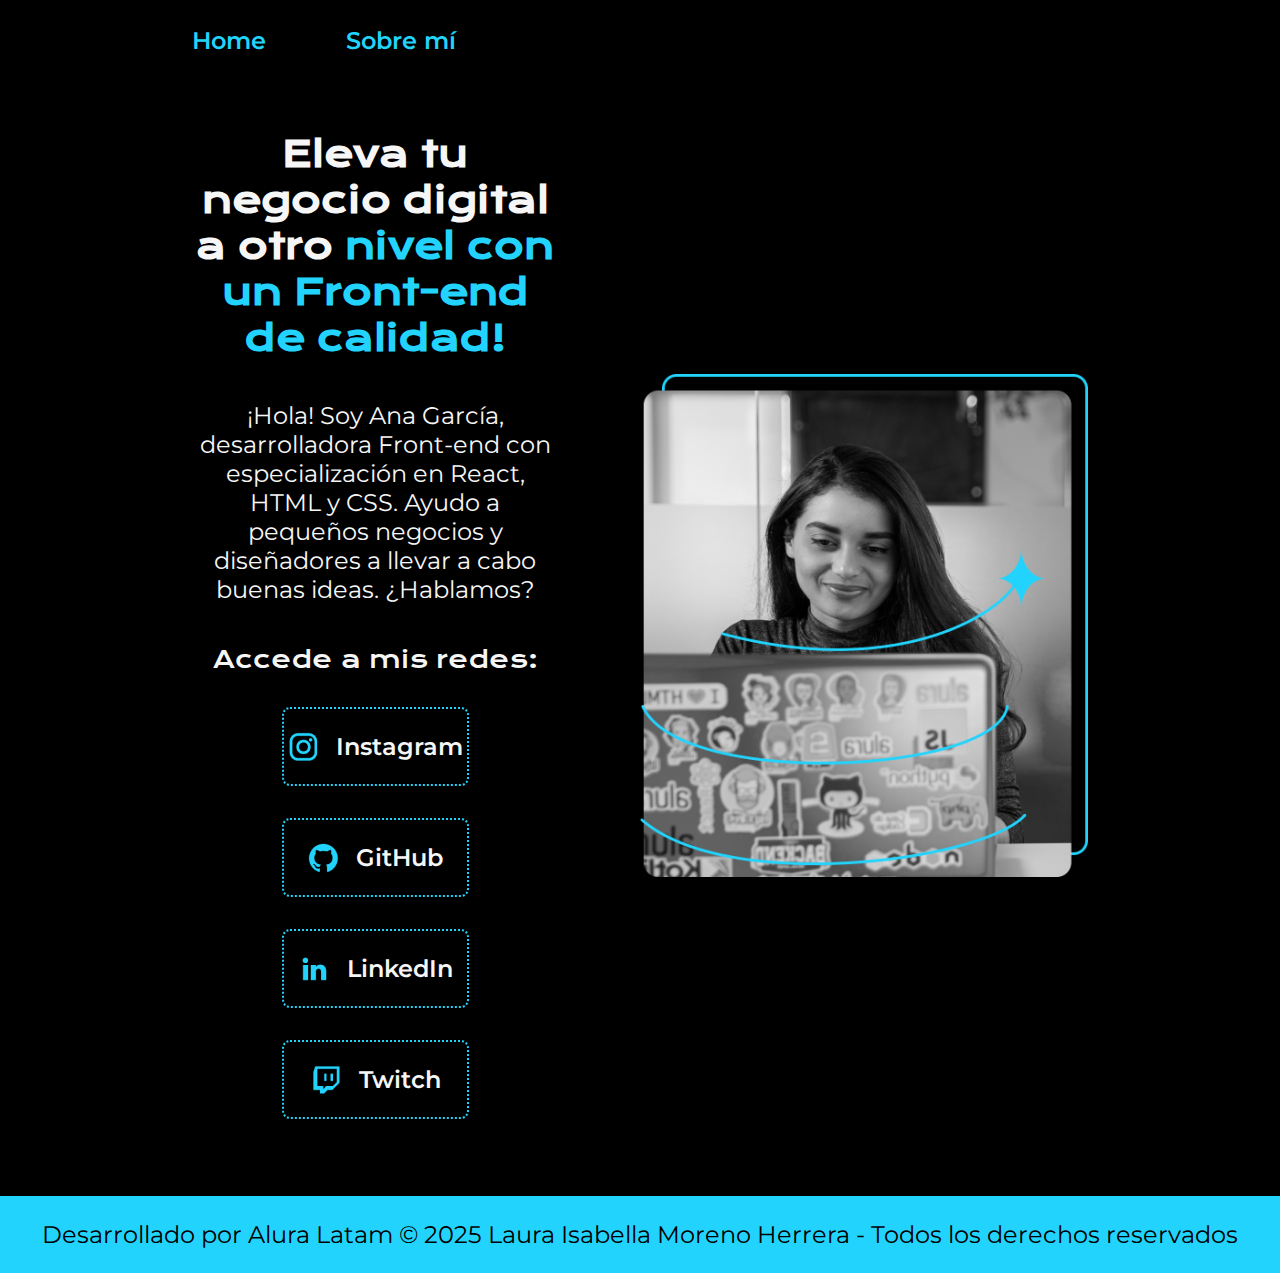
<file: index.html>
<!DOCTYPE html>
<html lang="es">

<head>
    <meta charset="UTF-8">
    <meta http-equiv="X-UA-Compatible" content="IE=edge">
    <meta name="viewport" content="width=device-width, initial-scale=1.0">
    <title>Portafolio de Laura Isabella</title>
    <link rel="stylesheet" href="./styles/style.css">
</head>

<body>
    <header class="header">
        <nav class="header_menu">
            <a class="header_menu_link" href="index.html">Home</a>
            <a class="header_menu_link" href="about.html">Sobre mí</a>
        </nav>
    </header>
    <main class="presentacion">
        <section class="presentacion_contenido">
            <h1 class="presentacion_contenido_titulo">Eleva tu negocio digital a otro<strong class="titulo-destaque"> nivel con un Front-end de
                    calidad!</strong>
            </h1>
            <p class="presentacion_contenido_texto">
                ¡Hola! Soy Ana García, desarrolladora Front-end con especialización en React, HTML y CSS.
                Ayudo a pequeños negocios y diseñadores a llevar a cabo buenas ideas. ¿Hablamos?
            </p>
            <div class="presentacion_enlaces">
                <h2 class="presentacion_enlaces_subtitulo">Accede a mis redes:</h2>
                <a class="presentacion_enlaces_link" href="https://github.com/">
                    <img src="/assets/instagram.png" alt="Icono de Instagram"> Instagram
                </a>
                <a class="presentacion_enlaces_link" href="https://github.com/">
                    <img src="/assets/github.png" alt="Icono de GitHub"> GitHub
                </a>
                <a class="presentacion_enlaces_link" href="https://www.linkedin.com/">
                    <img src="/assets/linkedin.png" alt="Icono de LinkedIn"> LinkedIn
                </a>
                <a class="presentacion_enlaces_link" href="https://www.twitch.tv/">
                    <img src="/assets/twitch.png" alt="Icono de Twitch"> Twitch
                </a>
            </div>

        </section>

        <img class="presentacion_imagen" src="assets/imagen.png" alt="Imagen de Ana García trabajando">
    </main>
    <footer>
        <p>Desarrollado por Alura Latam &copy; 2025 Laura Isabella Moreno Herrera - Todos los derechos reservados</p>
    </footer>
</body>

</html>
</file>
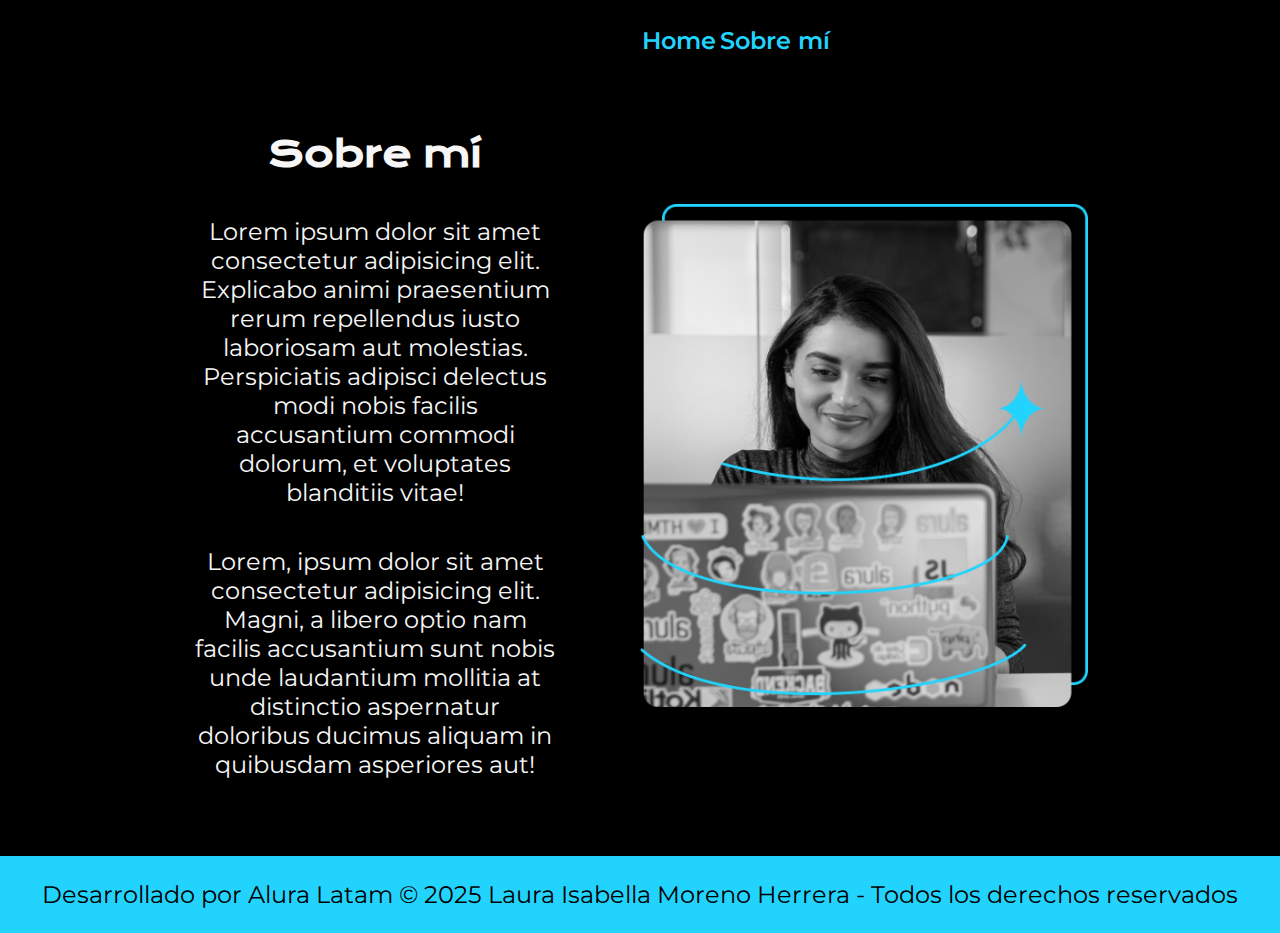
<file: about.html>
<!DOCTYPE html>
<html lang="es">

<head>
    <meta charset="UTF-8">
    <meta name="viewport" content="width=device-width, initial-scale=1.0">
    <title>Sobre mí</title>
    <link rel="stylesheet" href="./styles/style.css">
</head>

<body>
    <header class="header">
        <nav class="heaer_menu">
            <a class="header_menu_link" href="index.html">Home</a>
            <a class="header_menu_link" href="about.html">Sobre mí</a>
        </nav>
    </header>
    <main class="presentacion">
        <section class="presentacion_contenido">
            <h1 class="presentacion_contenido_titulo">Sobre mí</h1>
            <p class="presentacion_contenido_texto">Lorem ipsum dolor sit amet consectetur adipisicing elit. Explicabo animi praesentium rerum repellendus iusto laboriosam aut molestias. Perspiciatis adipisci delectus modi nobis facilis accusantium commodi dolorum, et voluptates blanditiis vitae!</p>
            <p class="presentacion_contenido_texto">Lorem, ipsum dolor sit amet consectetur adipisicing elit. Magni, a libero optio nam facilis accusantium sunt nobis unde laudantium mollitia at distinctio aspernatur doloribus ducimus aliquam in quibusdam asperiores aut!</p>
        </section>
        <img class="presentacion_imagen" src="assets/imagen.png" alt="Imagen de Ana García trabajando">
    </main>
    <footer>
        <p>Desarrollado por Alura Latam &copy; 2025 Laura Isabella Moreno Herrera - Todos los derechos reservados</p>
    </footer>
</body>

</html>
</file>
<file: styles/style.css>
@import url('https://fonts.googleapis.com/css2?family=Krona+One&family=Montserrat:ital,wght@0,100..900;1,100..900&display=swap');
/* Estilos generales */
* {
    padding: 0;
    margin: 0;
}

:root {
    --color-primario: #000000;
    --color-secundario: #f6f6f6;
    --color-terciario: #22D4FD;
    --color-hover: #272727;

    --fuente-montserrat: "Montserrat", sans-serif;
    --fuente-krona: "Krona One", sans-serif;
}
body {
    background-color: var(--color-primario);
    color: var(--color-secundario);
    box-sizing: border-box;
    text-align: center;
}

.header {
    padding: 2% 0% 0% 15%;
}

.header_menu {
    display: flex;
    gap: 80px;
}

.header_menu_link {
    font-family: var(--fuente-montserrat);
    font-size: 1.5rem;
    font-weight: 600;
    color: var(--color-terciario);
    text-decoration: none;
}

/* Estilos para el contenido principal*/
main {
    padding: 20px;
    position: relative;
}

/* Estilos para la imagen 
img {
    display: block;
    margin: 20px auto;
    max-width: 100%;
}
*/
.titulo-destaque {
    color: var(--color-terciario);
}

.presentacion {
    display: flex;
    align-items: center;
    justify-content: space-between;
    padding: 6% 15%;
    gap: 82px;
}

.presentacion_contenido {
    width: 50%;
    display: flex;
    flex-direction: column;
    gap: 40px;
}

.presentacion_contenido_titulo {
    font-size: 2.25rem;
    font-family: var(--fuente-krona);
}

.presentacion_contenido_texto {
    font-size: 1.5rem;
    font-family: var(--fuente-montserrat);
}

.presentacion_enlaces {
    display: flex;
    justify-content: space-between;
    flex-direction: column;
    align-items: center;
    gap: 32px;
}

.presentacion_enlaces_subtitulo {
    font-family: var(--fuente-krona);
    font-size: 1.5rem;
    font-weight: 400;
}

.presentacion_enlaces_link {
    width: 50%;
    text-align: center;
    border-radius: 8px;
    font-family: var(--fuente-montserrat);
    font-size: 1.5rem;
    font-weight: 600;
    padding: 21.5px 0;
    text-decoration: none;
    color: var(--color-secundario);
    border: 2px dotted var(--color-terciario);
    display: flex;
    justify-content: center;
    align-items: center;
    gap: 16px;
}

.presentacion_enlaces_link:hover {
    background: linear-gradient(90deg, #22d5fd86, var(--color-hover));
    transform: scale(1);
    box-shadow: 0 0 15px rgba(34, 212, 253, 0.7);
    border: 2px solid #0000FF; /* Borde azul */
    cursor: pointer;
}

.presentacion_imagen {
    width: 50%;
}

.titulo-blog {
    color: var(--color-secundario);
}

a:hover {
    color: #1693a9;
}

/* Estilos para el pie de página */
footer {
    background-color: var(--color-terciario);
    padding: 24px;
    color: var(--color-primario);
    text-align: center;
    font-size: 1.5rem;
    font-family: var(--fuente-montserrat);
    font-weight: 400;
}

@media (max-width: 1200px){
    .header {
        padding: 10%;
    }
    .header_menu{
        justify-content: center;
    }
    .presentacion {
        flex-direction: column-reverse;
        padding: 5%;
    }
    .presentacion_contenido{
        width: auto;
    }

}
</file>
